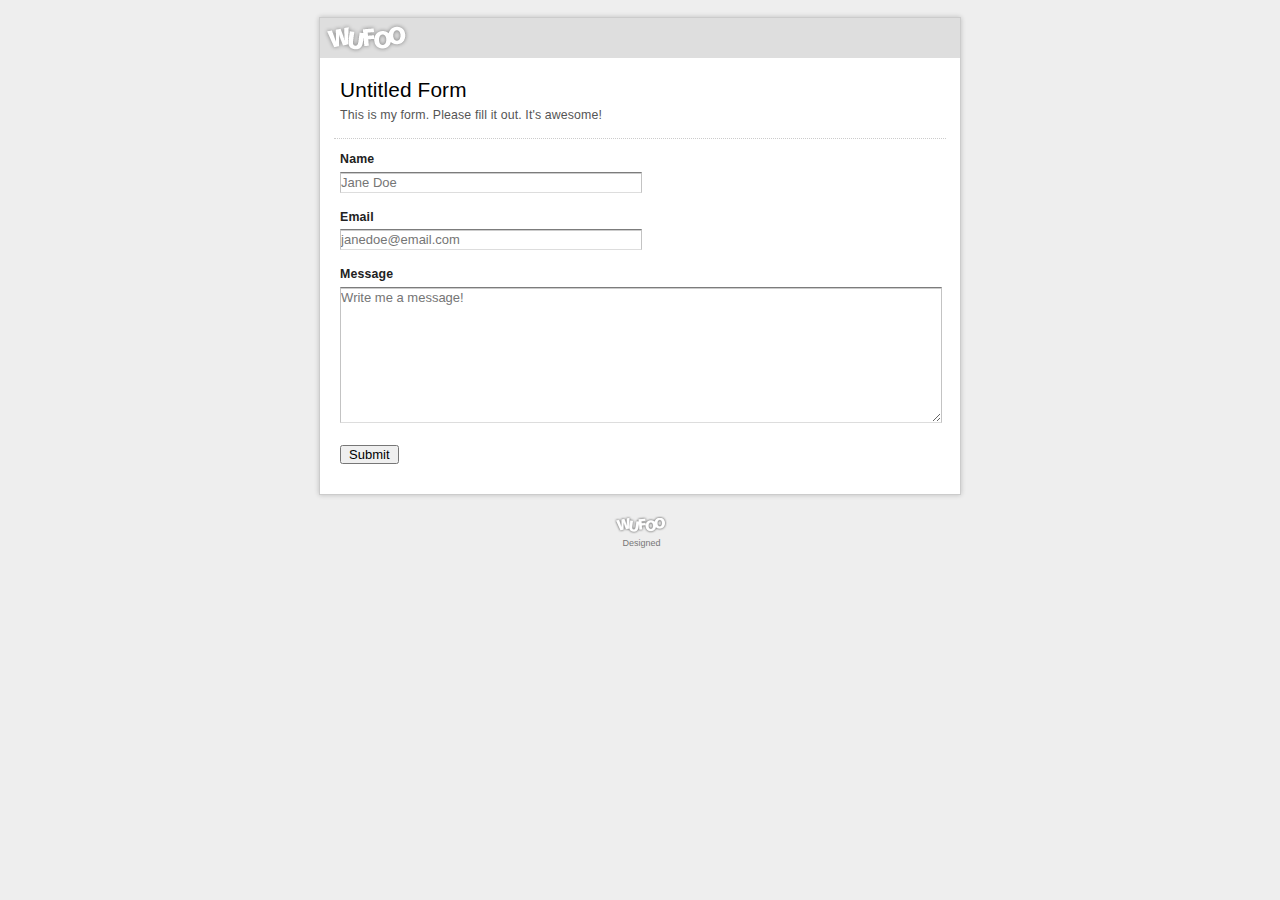
<file: form/index.html>
<!DOCTYPE html>
<html>
<head>

<title>
Get a quote!
</title>

<!-- Meta Tags -->
<meta charset="utf-8">
<meta name="generator" content="Wufoo">
<meta name="robots" content="index, follow">

<!-- CSS -->
<link href="css/structure.css" rel="stylesheet">
<link href="css/form.css" rel="stylesheet">

<!-- JavaScript -->
<script src="scripts/wufoo.js"></script>

<!--[if lt IE 10]>
<script src="https://html5shiv.googlecode.com/svn/trunk/html5.js"></script>
<![endif]-->
</head>

<body id="public">
<div id="container" class="ltr">

<h1 id="logo">
<a href="http://www.wufoo.com" title="Powered by Wufoo">Wufoo</a>
</h1>

<form id="form1" name="form1" class="wufoo topLabel page" accept-charset="UTF-8" autocomplete="off" enctype="multipart/form-data" method="post" novalidate
      action="https://maryamali126.wufoo.com/forms/z178fol5058pd14/#public">

<header id="header" class="info">
<h2 class="0">Untitled Form</h2>
<div class="0">This is my form. Please fill it out. It's awesome!</div>
</header><ul>
<li id="foli1" class="notranslate      ">
<label class="desc" id="title1" for="Field1">
Name
</label>
<div>
<input id="Field1" name="Field1" type="text" class="field text medium" value="" maxlength="255" tabindex="1" onkeyup=""       placeholder="Jane Doe" />
</div>
</li>
<li id="foli2" class="notranslate      ">
<label class="desc" id="title2" for="Field2">
Email
</label>
<div>
<input id="Field2" name="Field2" type="text" class="field text medium" value="" maxlength="255" tabindex="2" onkeyup=""       placeholder="janedoe@email.com" />
</div>
</li>
<li id="foli3"
class="notranslate      "><label class="desc" id="title3" for="Field3">
Message
</label>

<div>
<textarea id="Field3"
name="Field3"
class="field textarea medium"
spellcheck="true"
rows="10" cols="50"

tabindex="3"
onkeyup=""
placeholder="Write me a message!"
       ></textarea>

</div>
</li> <li class="buttons ">
<div>

                    <input id="saveForm" name="saveForm" class="btTxt submit"
    type="submit" value="Submit"
 /></div>
</li>

<li class="hide">
<label for="comment">Do Not Fill This Out</label>
<textarea name="comment" id="comment" rows="1" cols="1"></textarea>
<input type="hidden" id="idstamp" name="idstamp" value="tyRQR9Zn2xyRC+uJxtIehQFEtIjbwAafc6fsdLhgQVE=" />
</li>
</ul>
</form>


</div><!--container-->

<a class="powertiny" href="http://www.wufoo.com/" title="Powered by Wufoo"
style="display:block !important;visibility:visible !important;text-indent:0 !important;position:relative !important;height:auto !important;width:95px !important;overflow:visible !important;text-decoration:none;cursor:pointer !important;margin:0 auto !important">
<span style="background:url(./images/powerlogo.png) no-repeat center 7px; margin:0 auto;display:inline-block !important;visibility:visible !important;text-indent:-9000px !important;position:static !important;overflow: auto !important;width:62px !important;height:30px !important">Wufoo</span>
<b style="display:block !important;visibility:visible !important;text-indent:0 !important;position:static !important;height:auto !important;width:auto !important;overflow: auto !important;font-weight:normal;font-size:9px;color:#777;padding:0 0 0 3px;">Designed</b>
</a></body>
</html>
</file>
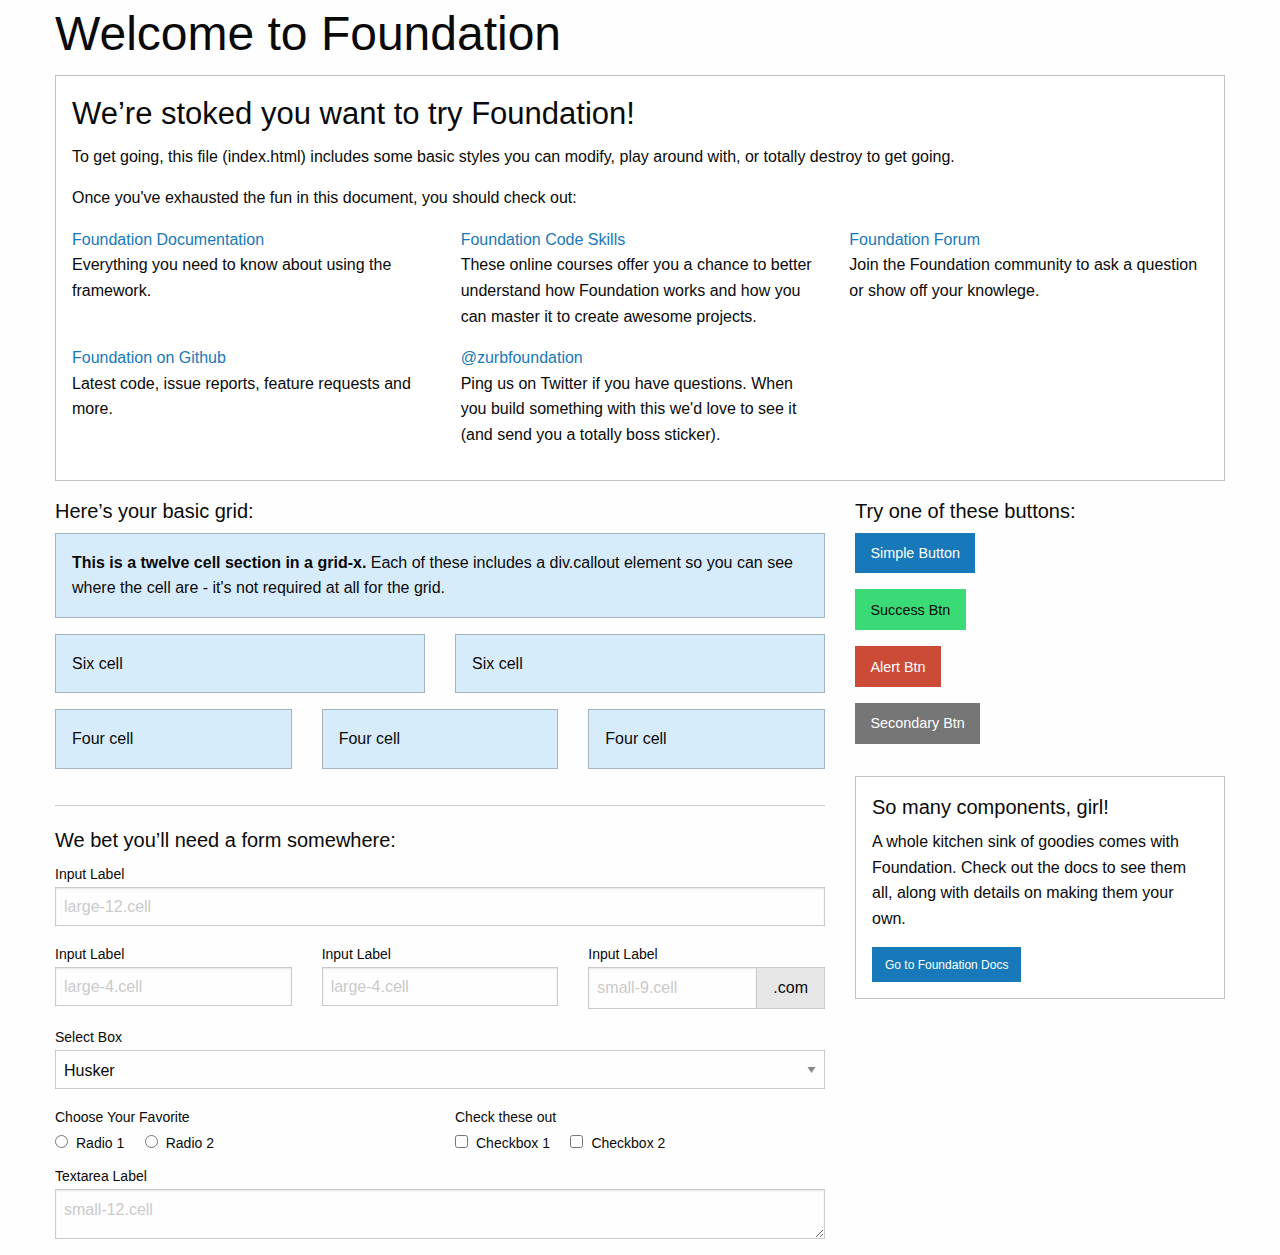
<file: zurb_template.html>
<!doctype html>
<html class="no-js" lang="en" dir="ltr">
  <head>
    <meta charset="utf-8">
    <meta http-equiv="x-ua-compatible" content="ie=edge">
    <meta name="viewport" content="width=device-width, initial-scale=1.0">
    <title>Foundation for Sites</title>
    <link rel="stylesheet" href="css/foundation.css">
    <link rel="stylesheet" href="css/app.css">
  </head>
  <body>
    <div class="grid-container">
      <div class="grid-x grid-padding-x">
        <div class="large-12 cell">
          <h1>Welcome to Foundation</h1>
        </div>
      </div>

      <div class="grid-x grid-padding-x">
        <div class="large-12 cell">
          <div class="callout">
            <h3>We&rsquo;re stoked you want to try Foundation! </h3>
            <p>To get going, this file (index.html) includes some basic styles you can modify, play around with, or totally destroy to get going.</p>
            <p>Once you've exhausted the fun in this document, you should check out:</p>
            <div class="grid-x grid-padding-x">
              <div class="large-4 medium-4 cell">
                <p><a href="http://foundation.zurb.com/docs">Foundation Documentation</a><br />Everything you need to know about using the framework.</p>
              </div>
              <div class="large-4 medium-4 cell">
                <p><a href="http://zurb.com/university/code-skills">Foundation Code Skills</a><br />These online courses offer you a chance to better understand how Foundation works and how you can master it to create awesome projects.</p>
              </div>
              <div class="large-4 medium-4 cell">
                <p><a href="http://foundation.zurb.com/forum">Foundation Forum</a><br />Join the Foundation community to ask a question or show off your knowlege.</p>
              </div>
            </div>
            <div class="grid-x grid-padding-x">
              <div class="large-4 medium-4 medium-push-2 cell">
                <p><a href="http://github.com/zurb/foundation">Foundation on Github</a><br />Latest code, issue reports, feature requests and more.</p>
              </div>
              <div class="large-4 medium-4 medium-pull-2 cell">
                <p><a href="https://twitter.com/ZURBfoundation">@zurbfoundation</a><br />Ping us on Twitter if you have questions. When you build something with this we'd love to see it (and send you a totally boss sticker).</p>
              </div>
            </div>
          </div>
        </div>
      </div>

      <div class="grid-x grid-padding-x">
        <div class="large-8 medium-8 cell">
          <h5>Here&rsquo;s your basic grid:</h5>
          <!-- Grid Example -->

          <div class="grid-x grid-padding-x">
            <div class="large-12 cell">
              <div class="primary callout">
                <p><strong>This is a twelve cell section in a grid-x.</strong> Each of these includes a div.callout element so you can see where the cell are - it's not required at all for the grid.</p>
              </div>
            </div>
          </div>
          <div class="grid-x grid-padding-x">
            <div class="large-6 medium-6 cell">
              <div class="primary callout">
                <p>Six cell</p>
              </div>
            </div>
            <div class="large-6 medium-6 cell">
              <div class="primary callout">
                <p>Six cell</p>
              </div>
            </div>
          </div>
          <div class="grid-x grid-padding-x">
            <div class="large-4 medium-4 small-4 cell">
              <div class="primary callout">
                <p>Four cell</p>
              </div>
            </div>
            <div class="large-4 medium-4 small-4 cell">
              <div class="primary callout">
                <p>Four cell</p>
              </div>
            </div>
            <div class="large-4 medium-4 small-4 cell">
              <div class="primary callout">
                <p>Four cell</p>
              </div>
            </div>
          </div>

          <hr />

          <h5>We bet you&rsquo;ll need a form somewhere:</h5>
          <form>
            <div class="grid-x grid-padding-x">
              <div class="large-12 cell">
                <label>Input Label</label>
                <input type="text" placeholder="large-12.cell" />
              </div>
            </div>
            <div class="grid-x grid-padding-x">
              <div class="large-4 medium-4 cell">
                <label>Input Label</label>
                <input type="text" placeholder="large-4.cell" />
              </div>
              <div class="large-4 medium-4 cell">
                <label>Input Label</label>
                <input type="text" placeholder="large-4.cell" />
              </div>
              <div class="large-4 medium-4 cell">
                <div class="grid-x">
                  <label>Input Label</label>
                  <div class="input-group">
                    <input type="text" placeholder="small-9.cell" class="input-group-field" />
                    <span class="input-group-label">.com</span>
                  </div>
                </div>
              </div>
            </div>
            <div class="grid-x grid-padding-x">
              <div class="large-12 cell">
                <label>Select Box</label>
                <select>
                  <option value="husker">Husker</option>
                  <option value="starbuck">Starbuck</option>
                  <option value="hotdog">Hot Dog</option>
                  <option value="apollo">Apollo</option>
                </select>
              </div>
            </div>
            <div class="grid-x grid-padding-x">
              <div class="large-6 medium-6 cell">
                <label>Choose Your Favorite</label>
                <input type="radio" name="pokemon" value="Red" id="pokemonRed"><label for="pokemonRed">Radio 1</label>
                <input type="radio" name="pokemon" value="Blue" id="pokemonBlue"><label for="pokemonBlue">Radio 2</label>
              </div>
              <div class="large-6 medium-6 cell">
                <label>Check these out</label>
                <input id="checkbox1" type="checkbox"><label for="checkbox1">Checkbox 1</label>
                <input id="checkbox2" type="checkbox"><label for="checkbox2">Checkbox 2</label>
              </div>
            </div>
            <div class="grid-x grid-padding-x">
              <div class="large-12 cell">
                <label>Textarea Label</label>
                <textarea placeholder="small-12.cell"></textarea>
              </div>
            </div>
          </form>
        </div>

        <div class="large-4 medium-4 cell">
          <h5>Try one of these buttons:</h5>
          <p><a href="#" class="button">Simple Button</a><br/>
          <a href="#" class="success button">Success Btn</a><br/>
          <a href="#" class="alert button">Alert Btn</a><br/>
          <a href="#" class="secondary button">Secondary Btn</a></p>
          <div class="callout">
            <h5>So many components, girl!</h5>
            <p>A whole kitchen sink of goodies comes with Foundation. Check out the docs to see them all, along with details on making them your own.</p>
            <a href="http://foundation.zurb.com/sites/docs/" class="small button">Go to Foundation Docs</a>
          </div>
        </div>
      </div>
    </div>

    <script src="js/vendor/jquery.js"></script>
    <script src="js/vendor/what-input.js"></script>
    <script src="js/vendor/foundation.js"></script>
    <script src="js/app.js"></script>
  </body>
</html>
</file>
<file: form/css/structure.css>
html{background:#eee}body{margin:17px 0 15px 0;padding:0;text-align:center;font-size:small;font-family:"Lucida Grande", Tahoma, Arial, Verdana, sans-serif}article,aside,figure,figure img,figcaption,hgroup,footer,header,nav,section,video,object,output{display:block}#container{text-align:left;background:#fff;border:1px solid #ccc;-webkit-box-shadow:rgba(0,0,0,0.2) 0px 0px 5px;-moz-box-shadow:rgba(0,0,0,0.2) 0px 0px 5px;-o-box-shadow:rgba(0,0,0,0.2) 0px 0px 5px;box-shadow:rgba(0,0,0,0.2) 0px 0px 5px}#container{margin:0 auto 10px auto;width:640px}form.wufoo{margin:20px 14px 0 14px;padding:0 0 20px 0;position:relative}#logo{margin:0;padding:0;min-height:0;background-color:#dedede;text-indent:-9000px;text-decoration:none}#logo a{min-height:40px;height:40px;display:block;background:url(../images/wflogo.png) no-repeat left top;overflow:hidden}* html #logo a{_background-image:none;_filter:progid:DXImageTransform.Microsoft.AlphaImageLoader(src="../images/wflogo.png", sizingMethod="crop")}img,a img{border:none;-ms-interpolation-mode:bicubic}.hide,.cloak div,.cloak span,.likert.cloak tbody,.likert.cloak thead{display:none !important}.likert.cloak table{border:none}
</file>
<file: form/css/form.css>
@font-face{font-family:'Pictos';src:url("/fonts/pictos.eot?iefix");src:local("Pictos"),url("/fonts/pictos.woff") format("woff"),url("/fonts/pictos.ttf") format("truetype"),url("/fonts/pictos.svg#webfontIyfZbseF") format("svg");font-weight:normal;font-style:normal}.pictos{font-family:"Pictos"}.p-a:before{font-family:"Pictos";content:"a "}.p-b:before{font-family:"Pictos";content:"b "}.p-c:before{font-family:"Pictos";content:"c "}.p-d:before{font-family:"Pictos";content:"d "}.p-e:before{font-family:"Pictos";content:"e "}.p-f:before{font-family:"Pictos";content:"f "}.p-g:before{font-family:"Pictos";content:"g "}.p-h:before{font-family:"Pictos";content:"h "}.p-i:before{font-family:"Pictos";content:"i "}.p-j:before{font-family:"Pictos";content:"j "}.p-k:before{font-family:"Pictos";content:"k "}.p-l:before{font-family:"Pictos";content:"l "}.p-m:before{font-family:"Pictos";content:"m "}.p-n:before{font-family:"Pictos";content:"n "}.p-o:before{font-family:"Pictos";content:"o "}.p-p:before{font-family:"Pictos";content:"p "}.p-q:before{font-family:"Pictos";content:"q "}.p-r:before{font-family:"Pictos";content:"r "}.p-s:before{font-family:"Pictos";content:"s "}.p-t:before{font-family:"Pictos";content:"t "}.p-u:before{font-family:"Pictos";content:"u "}.p-v:before{font-family:"Pictos";content:"v "}.p-w:before{font-family:"Pictos";content:"w "}.p-x:before{font-family:"Pictos";content:"x "}.p-y:before{font-family:"Pictos";content:"y "}.p-z:before{font-family:"Pictos";content:"z "}.p-A:before{font-family:"Pictos";content:"A "}.p-B:before{font-family:"Pictos";content:"B "}.p-C:before{font-family:"Pictos";content:"C "}.p-D:before{font-family:"Pictos";content:"D "}.p-E:before{font-family:"Pictos";content:"E "}.p-F:before{font-family:"Pictos";content:"F "}.p-G:before{font-family:"Pictos";content:"G "}.p-H:before{font-family:"Pictos";content:"H "}.p-I:before{font-family:"Pictos";content:"I "}.p-J:before{font-family:"Pictos";content:"J "}.p-K:before{font-family:"Pictos";content:"K "}.p-L:before{font-family:"Pictos";content:"L "}.p-M:before{font-family:"Pictos";content:"M "}.p-N:before{font-family:"Pictos";content:"N "}.p-O:before{font-family:"Pictos";content:"O "}.p-P:before{font-family:"Pictos";content:"P "}.p-Q:before{font-family:"Pictos";content:"Q "}.p-R:before{font-family:"Pictos";content:"R "}.p-S:before,.rating span:before,.rating:hover span:hover ~ span:before{font-family:"Pictos";content:"S "}.p-T:before{font-family:"Pictos";content:"T "}.p-U:before{font-family:"Pictos";content:"U "}.p-V:before{font-family:"Pictos";content:"V "}.p-W:before{font-family:"Pictos";content:"W "}.p-X:before{font-family:"Pictos";content:"X "}.p-Y:before{font-family:"Pictos";content:"Y "}.p-Z:before{font-family:"Pictos";content:"Z "}.wufoo{font-family:"Lucida Grande","Lucida Sans Unicode", Tahoma, sans-serif;letter-spacing:.01em}.wufoo li{width:64%}.info{display:inline-block;clear:both;margin:0 0 5px 0;padding:0 1% 1.1em 1%;border-bottom:1px dotted #ccc}.info[class]{display:block}.hideHeader .info,#payment.hideHeader li.first{display:none}.info h2{font-weight:normal;font-size:160%;margin:0 0 5px 0;clear:left}.info div{font-size:95%;line-height:135%;color:#555}form ul{margin:0;padding:0;list-style-type:none}* html form ul{width:99%;zoom:1}form li{margin:0;padding:6px 1% 9px 1%;clear:both;background-color:transparent;position:relative;-webkit-transition:background-color 350ms ease-out;-moz-transition:background-color 350ms ease-out;-o-transition:background-color 350ms ease-out;transition:background-color 350ms ease-out}form ul:after,form li:after,form li div:after{content:".";display:block;height:0;clear:both;visibility:hidden}* html form li{height:1%;margin-bottom:-3px}*+html form li{height:1%;margin-bottom:-3px}* html form li div{display:inline-block}*+html form ul,*+html form li div{display:inline-block}form li div{margin:0;padding:0;color:#444}form li span{margin:0 .3em 0 0;padding:0;float:left;color:#444}form li div span{margin:0;display:block;width:100%;float:left}li.twoColumns div span{width:48%;margin:0 5px 0 0}li.threeColumns div span{width:30%;margin:0 5px 0 0}li.notStacked div span{width:auto;margin:0 7px 0 0}form li.complex{padding-bottom:0}form li.complex div span{width:auto;margin:0 .3em 0 0;padding-bottom:12px}form li.complex div span.full{margin:0}form li.complex div span.left,form li.complex div span.right{margin:0;width:48%}form li.complex div span.full input,form li.complex div span.full select,form li.complex div span.left input,form li.complex div span.right input,form li.complex div span.left select,form li.complex div span.right select{width:100%}.left{float:left}.right{float:right}.clear{clear:both !important}label span,.section span,p span,.likert span{display:inline !important;float:none !important}form li div label,form li span label{margin:0;padding-top:3px;clear:both;font-size:85%;line-height:160%;color:#444;display:block}fieldset{display:block;border:none;margin:0;padding:0}label.desc,legend.desc{font-size:95%;font-weight:bold;color:#222;line-height:150%;margin:0;padding:0 0 3px 0;border:none;display:block;white-space:normal;width:100%}label.choice{display:block;cursor:pointer;font-size:100%;line-height:150%;margin:-17px 0 0 23px;padding:0 0 5px 0;color:#222;width:88%}#public input[disabled]+label.choice{cursor:default}#public input[disabled]+label.choice span{color:#777}.safari label.choice{margin-top:-16px}form.rightLabel .desc{padding-top:2px}span.symbol{font-size:120%;line-height:135%}form li .datepicker{float:left;margin:.19em 5px 0 0;padding:0;width:16px;height:16px;cursor:pointer !important}li .choice__qty{font-size:0.9em;font-style:italic;color:#777}li.hideQty .choice__qty,li.hideQuantity .choice__qty{display:none !important}form span.req{display:inline;float:none;color:red !important;font-weight:bold;margin:0;padding:0}form li div label var{font-weight:bold;font-style:normal}form li div label .currently{display:none}input.text,input.search,input.file,textarea.textarea,select.select{font-family:"Lucida Grande", Tahoma, Arial, sans-serif;font-size:100%;color:#333;margin:0;padding:2px 0}input.text,input.search,textarea.textarea{border-top:1px solid #7c7c7c;border-left:1px solid #c3c3c3;border-right:1px solid #c3c3c3;border-bottom:1px solid #ddd;background:#fff url(../images/fieldbg.gif) repeat-x top}input.nospin::-webkit-inner-spin-button,input.nospin::-webkit-outer-spin-button{-webkit-appearance:none;margin:0}select.select{padding:1px 0 0 0}input.search{-webkit-border-radius:10px;-moz-border-radius:10px;border-radius:10px;padding-left:6px}input.checkbox,input.radio{display:block;margin:4px 0 0 0;padding:0;width:13px;height:13px}input.other{margin-left:25px}label.other{margin:0 0 8px 25px}.safari select.select{font-size:120% !important;margin:0 0 1px 0}* html select.select{margin:1px 0}*+html select.select{margin:1px 0}.center,form li span.center input.text,form li span.center label,form li.name span label,form li.date input.text,form li.date span label,form li.phone input.text,form li.phone span label,form li.time input.text,form li.time span label{text-align:center}form li.time select.select{margin-left:5px}form li.price .right{text-align:right}.third{width:32% !important}.half{width:48% !important}.full{width:100% !important}input.small,select.small{width:25%}input.medium,select.medium{width:50%}input.large,select.large{width:100%}.msie[class] select.ieSelectFix{width:auto}.msie[class] select.ieSelectFix.small{min-width:25%}.msie[class] select.ieSelectFix.medium{min-width:50%}.msie[class] select.ieSelectFix.large{width:100%}textarea.textarea{width:293px;min-width:100%;max-width:100%}textarea.small{height:5.5em}textarea.medium{height:10em}textarea.large{height:20em}li.file a{color:#222;text-decoration:none}li.file span{display:inline;float:none}li.file img{display:block;float:left;margin:0 0 0 -10px;padding:5px 5px 7px 5px}li.file .file-size,li.file .file-type{color:#666;font-size:85%;text-transform:uppercase}li.file .file-name{display:block;padding:14px 0 0 0;color:blue;text-decoration:underline}li.file .file-delete{color:red !important;font-size:85%;text-decoration:underline}li.file a:hover .file-name{color:green !important}li.file a:hover .file-name{color:green !important}form li.likert{margin:0;padding:6px 1% 5px 1%;width:auto !important;clear:both !important;float:none !important}.likert table{margin:0 0 .9em 0;background:#fff;width:100%;border:1px solid #dedede;border-bottom:none}.likert caption{text-align:left;color:#222;font-size:95%;line-height:135%;padding:5px 0 .5em 0}.likert input{padding:0;margin:2px 0}.likert tbody td label{font-size:85%;display:block;color:#565656}.likert thead td,.likert thead th{background-color:#e6e6e6}.likert td{border-left:1px solid #ccc;text-align:center;padding:4px 6px}.likert thead td{font-size:85%;padding:10px 6px}.likert th,.likert td{border-bottom:1px solid #dedede}.likert tbody th{padding:8px 8px;text-align:left}.likert tbody th label{color:#222;font-size:95%;font-weight:bold}.likert tbody tr.alt td,.likert tbody tr.alt th{background-color:#f5f5f5}.likert tbody tr:hover td,.likert tbody tr:hover th{background-color:#FFFFCF}.col1 td{width:30%}.col2 td{width:25%}.col3 td{width:18%}.col4 td{width:14.5%}.col5 td{width:12%}.col6 td,.col7 td{width:10%}.col8 td,.col9 td,.col10 td{width:6.5%}.col11{width:6%}.hideNumbers tbody td label{display:none}form li.buttons{width:auto !important;position:relative;clear:both;padding:10px 1% 10px 1%}form li.buttons input{font-size:100%;margin-right:5px}input.btTxt{padding:0 7px;width:auto;overflow:visible}.safari input.btTxt{font-size:120%}.buttons .marker{position:absolute;top:0;right:0;padding:15px 10px 0 0;color:#000;width:auto}button.link{display:inline-block;border:none;background:none;color:blue;text-decoration:underline;cursor:pointer;padding:0;font-size:100%}button.link:hover{color:green}.leftLabel li,.rightLabel li{width:74% !important;padding-top:9px}.leftLabel .desc,.rightLabel .desc{float:left;width:31%;margin:0 15px 0 0}.rightLabel .desc{text-align:right}.leftLabel li div,.rightLabel li div{float:left;width:65%}* html .leftLabel li fieldset div,* html .rightLabel li fieldset div{float:right}*+html .leftLabel li fieldset div,*+html .rightLabel li fieldset div{float:right}.leftLabel .buttons,.rightLabel .buttons{padding-left:23%}.leftLabel .buttons div,.rightLabel .buttons div{float:none;margin:0 0 0 20px}.leftLabel p.instruct,.rightLabel p.instruct{width:28%;margin-left:5px}.leftLabel .altInstruct .instruct,.rightLabel .altInstruct .instruct{margin-left:31% !important;padding-left:15px;width:65%}.noI form li,.altInstruct form li{width:auto !important}.noI .leftLabel .buttons,.noI .rightLabel .buttons{padding-left:31%}.noI .leftLabel .buttons div,.noI .rightLabel .buttons div{margin:0 0 0 17px}form li.leftHalf,form li.rightHalf{width:47% !important}form li.leftThird,form li.middleThird,form li.rightThird{width:30% !important}form li.leftFourth,form li.middleFourth,form li.rightFourth{width:23% !important;_width:22% !important}form li.leftFifth,form li.middleFifth,form li.rightFifth{width:18% !important;_width:17% !important}form li.middleThird{clear:none !important;float:left;margin-left:2% !important}form li.leftFourth,form li.middleFourth,form li.leftFifth,form li.middleFifth{clear:none !important;float:left}form li.rightHalf,form li.rightThird,form li.rightFourth,form li.rightFifth{clear:none !important;float:right}li.leftHalf .small,li.rightHalf .small,li.leftHalf .medium,li.rightHalf .medium,li.leftThird .small,li.middleThird .small,li.rightThird .small,li.leftThird .medium,li.middleThird .medium,li.rightThird .medium,li.leftFourth .medium,li.middleFourth .medium,li.rightFourth .medium,li.leftFourth .small,li.middleFourth .small,li.rightFourth .small,li.leftFifth .medium,li.middleFifth .medium,li.rightFifth .medium,li.leftFifth .small,li.middleFifth .small,li.rightFifth .small{width:100% !important}form li.leftHalf,form li.leftThird,form li.leftFourth,form li.leftFifth{clear:left !important;float:left}* html form li.middleFourth{margin-left:1% !important}* html form li.middleFifth{margin-left:1% !important}form li.focused{background-color:#fff7c0}form .instruct{position:absolute;top:0;left:0;z-index:1000;width:45%;margin:0 0 0 8px;padding:8px 10px 10px 10px;border:1px solid #e6e6e6;background:#f5f5f5;visibility:hidden;opacity:0;font-size:105%;-webkit-transition:opacity 350ms ease-out;-moz-transition:opacity 350ms ease-out;-o-transition:opacity 350ms ease-out;transition:opacity 350ms ease-out}form .instruct small{line-height:120%;font-size:80%;color:#444}form li.focused .instruct,form li:hover .instruct{left:100%;visibility:visible;opacity:1}.altInstruct .instruct,li.leftHalf .instruct,li.rightHalf .instruct,li.leftThird .instruct,li.middleThird .instruct,li.rightThird .instruct,li.leftFourth .instruct,li.middleFourth .instruct,li.rightFourth .instruct,li.leftFifth .instruct,li.middleFifth .instruct,li.rightFifth .instruct,.iphone .instruct{visibility:visible;position:static;margin:0;padding:6px 0 0 0;width:100%;clear:left;background:none !important;border:none !important;font-style:italic;opacity:1}.altInstruct p.complex,li.leftHalf p.complex,li.rightHalf p.complex,li.leftThird p.complex,li.middleThird p.complex,li.rightThird p.complex,.iphone p.complex{padding:0 0 9px 0}.hideSeconds .seconds,.hideAMPM .ampm,.hideAddr2 .addr2,.hideSecondary #previousPageButton,.hideCents .radix,.hideCents .cents,.hideState .state{display:none}form li.section{clear:both;margin:0;padding:7px 0 0 0;width:auto !important;position:static}form li.section h3{font-weight:normal;font-size:110%;line-height:135%;margin:0 0 3px 0;width:auto;padding:12px 1% 0 1%;border-top:1px dotted #ccc}form li.first{padding:0}form li.first h3{padding:8px 1% 0 1%;border-top:none !important}form li.section div{display:block;width:auto;float:none;font-size:85%;line-height:160%;margin:0 0 1em 0;padding:0 1% 0 1%}form li.section.scrollText{border:1px solid #dedede;height:150px;overflow:auto;margin-bottom:10px;padding:10px;-webkit-box-shadow:rgba(0,0,0,0.15) 0 0 3px;-moz-box-shadow:rgba(0,0,0,0.15) 0 0 3px;-o-box-shadow:rgba(0,0,0,0.15) 0 0 3px;box-shadow:rgba(0,0,0,0.15) 0 0 3px}form li.section.scrollText h3{border:none;padding-top:8px}form li.captcha{width:auto !important;clear:both;border-top:1px dotted #ccc;margin-top:5px;padding:1.1em 1% 9px 1%;width:auto !important;position:static}form li.captcha label.desc{width:auto !important;margin-bottom:4px;float:none}*+html #recaptcha_area,*+html #recaptcha_table{min-width:450px !important}* html #recaptcha_area,* html #recaptcha_table{width:450px !important}#recaptcha_widget_div table{background:#fff}form li.captcha .noscript iframe{border:none;overflow:hidden;margin:0;padding:0}form li.captcha .noscript label.desc{display:block !important}form li.captcha .noscript textarea{margin-left:12px}iframe[src="about:blank"]{display:none}form li.paging-context{clear:both;border-bottom:1px dotted #ccc;margin:0 0 7px 0;padding:5px 1% 10px 1%;width:auto !important;position:static}.paging-context table{width:100%}.pgStyle1 td{text-align:left;vertical-align:middle}.pgStyle1 td.c{width:22px}.pgStyle1 td.t{padding:0 1%}.pgStyle1 var{display:block;float:left;background:none;border:1px solid #CCC;color:#000;width:20px;height:20px;line-height:19px;text-align:center;font-size:85%;font-style:normal;-webkit-border-radius:10px;-moz-border-radius:10px;border-radius:10px;-webkit-box-shadow:rgba(0,0,0,0.15) 0 1px 2px;-moz-box-shadow:rgba(0,0,0,0.15) 0 1px 2px;-o-box-shadow:rgba(0,0,0,0.15) 0 1px 2px;box-shadow:rgba(0,0,0,0.15) 0 1px 2px}.pgStyle1 .done var{background:#ccc}.pgStyle1 .selected var{background:#FFF7C0;color:#000;border:1px solid #e6dead;font-weight:bold}.pgStyle1 b{font-size:85%;font-weight:normal;color:#000}.pgStyle1 .selected b{font-weight:bold}.circle6 td,.circle7 td{vertical-align:top;text-align:center}.nopagelabel td.t{display:none}.nopagelabel .pgStyle1 var,.circle6 var,.circle7 var{width:24px;height:24px;line-height:24px;font-size:90%;margin:0 auto 7px auto;float:none;-webkit-border-radius:12px;-moz-border-radius:12px;border-radius:12px}.nopagelabel .pgStyle1 var{margin-bottom:0}.circle6 b,.circle7 b{padding:0}.circle2 td{width:50%}.circle3 td{width:33%}.circle4 td{width:25%}.circle5 td{width:20%}.circle6 td{width:16.6%}.circle7 td{width:14.2%}.pgStyle2 td{vertical-align:middle;height:25px;padding:2px;border:1px solid #CCC;position:relative;-webkit-border-radius:14px;-moz-border-radius:14px;border-radius:14px;-webkit-box-shadow:rgba(0,0,0,0.1) 1px 1px 1px;-moz-box-shadow:rgba(0,0,0,0.1) 1px 1px 1px;-o-box-shadow:rgba(0,0,0,0.1) 1px 1px 1px;box-shadow:rgba(0,0,0,0.1) 1px 1px 1px}.pgStyle2 var{display:block;height:26px;float:left;background:#FFF7C0;color:#000;font-style:normal;text-align:right;-webkit-border-radius:12px;-moz-border-radius:12px;border-radius:12px;-webkit-box-shadow:rgba(0,0,0,0.15) 1px 0 0;-moz-box-shadow:rgba(0,0,0,0.15) 1px 0 0;-o-box-shadow:rgba(0,0,0,0.15) 1px 0 0;box-shadow:rgba(0,0,0,0.15) 1px 0 0}.pgStyle2 var b{display:block;float:right;font-size:100%;padding:3px 10px 3px 3px;line-height:19px}.pgStyle2 em{font-size:85%;font-style:normal;display:inline-block;margin:0 0 0 9px;padding:4px 0;line-height:18px}.pgStyle2 var em{padding:4px 5px 3px 0}.page1 .pgStyle2 var{padding-left:7px;text-align:left;background:none;-webkit-box-shadow:none;-moz-box-shadow:none;-o-box-shadow:none;box-shadow:none}.page1 .pgStyle2 b{float:none;padding-right:0}.hideMarkers .marker,.nopagelabel .pgStyle1 b,.nopagelabel .pgStyle2 em{display:none !important}#errorLi,.error-container{width:99%;margin:15px auto 15px auto;background:#fff !important;border:1px solid red;text-align:center;padding:1em 0 1em 0;-webkit-border-radius:20px;-moz-border-radius:20px;border-radius:20px}#errorMsgLbl{margin:0 0 5px 0;padding:0;font-size:125%;color:#DF0000 !important}#errorMsg{margin:0 0 2px 0;color:#000 !important;font-size:100%}#errorMsg b{padding:2px 8px;background-color:#FFDFDF !important;color:red !important;-webkit-border-radius:10px;-moz-border-radius:10px;border-radius:10px}form li.error{display:block !important;background-color:#FFDFDF !important;margin-bottom:3px !important}form li label.error,form li input.error{color:#DF0000 !important;font-weight:bold !important}form li input.error{background:#fff !important;border:2px solid #DF0000 !important}form li.error label,form li.error span.symbol{color:#000 !important}form li.error .desc{color:#DF0000 !important}form p.error{display:none;margin:0 !important;padding:7px 0 0 0 !important;line-height:10px !important;font-weight:bold;font-size:11px;color:#DF0000 !important;clear:both}form li.error p.error{display:block}form li.complex p.error{padding:0 0 9px 0 !important}.rtl h1,.rtl form *{direction:rtl;text-align:right}.rtl li span{float:right}.rtl .right{float:left}.rtl #logo a{background-position:right top}.rtl label.choice{margin:-17px 23px 0 0}.rtl .leftLabel .desc,.rtl .rightLabel .desc{float:right;margin:0 0 0 15px}.rtl .leftLabel li div,.rtl .rightLabel li div{float:right}.rtl .leftLabel .desc{text-align:left}.rtl li.focused .instruct,.rtl li:hover .instruct{left:auto;right:100%}.rtl .leftLabel p.instruct,.rtl .rightLabel p.instruct{margin-right:5px}.rtl .leftLabel .altInstruct .instruct,.rtl .rightLabel .altInstruct .instruct{margin-right:31% !important;padding-right:15px}.rtl .leftLabel .buttons,.rtl .rightLabel .buttons{padding-right:23%}.rtl .leftLabel .buttons div,.rtl .rightLabel .buttons div{float:none;margin:0 20px 0 0}.noI .rtl .leftLabel .buttons,.noI .rtl .rightLabel .buttons{padding-right:31%}.noI .rtl .leftLabel .buttons div,.noI .rtl .rightLabel .buttons div{margin:0 17px 0 0}.rtl .likert td label{text-align:center}.rtl .likert caption,.rtl .likert tbody th{text-align:right}.rtl .likert td{text-align:center;border-left:none;border-right:1px solid #ccc}.rtl .pgStyle1 var{text-align:center}.rtl .pgStyle1 td{text-align:right}.rtl .pgStyle2 var{float:right}.rtl .pgStyle2 var b{float:left;padding:3px 3px 3px 10px}.rtl .pgStyle2 em{margin:0 9px 0 0}.rtl .pgStyle2 var em{padding:4px 0 3px 5px}.rtl .page1 .pgStyle2 var{padding-right:7px}.rtl .page1 .pgStyle2 b{padding-left:0}.rtl .buttons .marker{right:auto;left:0;padding:15px 0 0 10px}.rtl #errorLi *{text-align:center}.rating span{cursor:pointer}.rating span:focus{outline:0}.rating span,.rating:hover span:hover ~ span{font-size:20px;line-height:1em;width:.9em;height:1em;padding-right:.1em;color:#c7c7c7;text-shadow:0 0 1px #444}.rating .clicked{color:#FFD954}.rating>span:hover,.rating .clicked:hover,.rating:hover span{color:#ffe487;text-shadow:0 0 1px #ff0000;cursor:pointer}.rating:hover span{_color:#c7c7c7}.msie6 .rating span,.msie7 .rating span{color:#c7c7c7;display:inline-block;*display:inline;zoom:1;height:30px;width:30px;font-family:"Pictos";font-size:20px}.msie6 .rating span:hover,.msie6 .rating span.clicked,.msie7 .rating span:hover,.msie7 .rating span.clicked{color:#ffe487}@media print{.rating span{color:#c7c7c7}}
/*# sourceMappingURL=form.css.map */
</file>
<file: css/app.css>
* {
  font-family: 'Raleway', sans-serif;
}

.app-header-logo {
  font-size: 32px;
  font-weight: 300;
  flex: 0 0 auto;
  -ms-flex: 0 0 auto;
}

.app-header-navigation {
  display: flex;
  height: 100%;
}

/* medium styles */
@media screen and (min-width: 40em) {
  .app-header-navigation {
    align-items: center;
    justify-content: flex-end;
  }
}

.app-header-link {
  color: black;
  text-decoration: none;
}

.app-header-link:hover {
  color: #fcc1bc;
}

.app-footer {
  display: flex;
  justify-content: center;
  margin-top: 48px;
  margin-bottom: 16px;
}

/* Utility classes */
@media screen and (max-width: 39.9em) {
  .display-none-mobile {
    display: none;
  }
}
</file>
